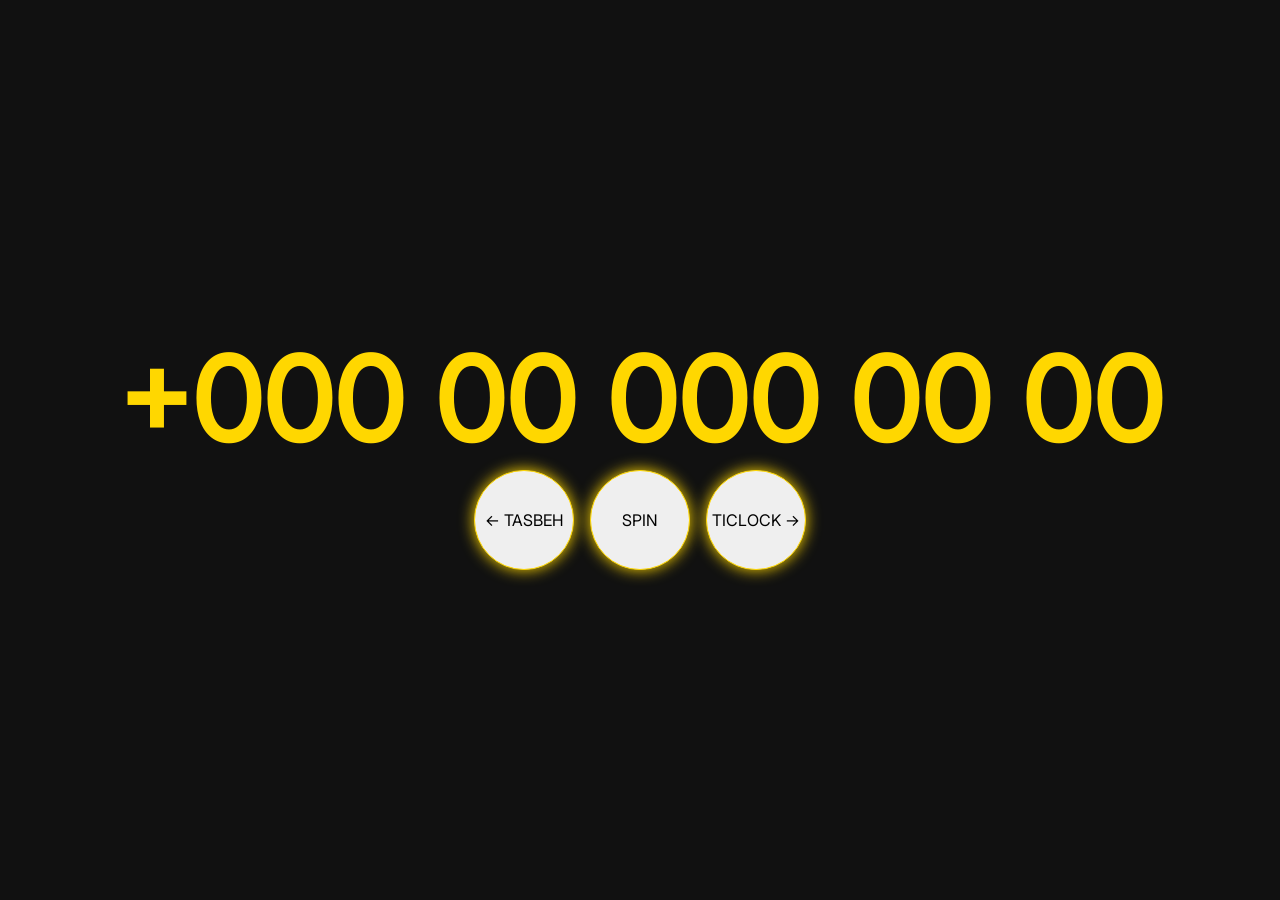
<file: index.html>
<!DOCTYPE html>
<html lang="en">
<head>
    <meta charset="UTF-8">
    <meta name="viewport" content="width=device-width, initial-scale=1.0">
    <title>Omad Shou</title>
    <link rel="stylesheet" href="./css/luck.css">
    <link rel="shortcut icon" href="./img/Omad.png" type="image/x-icon">
</head>
<body>
    <div class="main">
        <h1 class="phone__number">+000 00 000 00 00</h1>
        <div class="btns">
            <a href="./pages/tasbeh.html" target="_blank">
                <button class="spin__btn">&#8592; Tasbeh</button>
            </a>
            <button onclick="randomPhoneNumber()" class="spin__btn">Spin</button>
            <a href="./pages/index1.html" target="_blank">
                <button class="spin__btn">Ticlock &#8594;</button>
            </a>
        </div>
    </div>
    <audio class="sound" src="./assets/congratulations.mp3"></audio>
    
    <script src="./js/luck.js"></script>
</body>
</html>
</file>
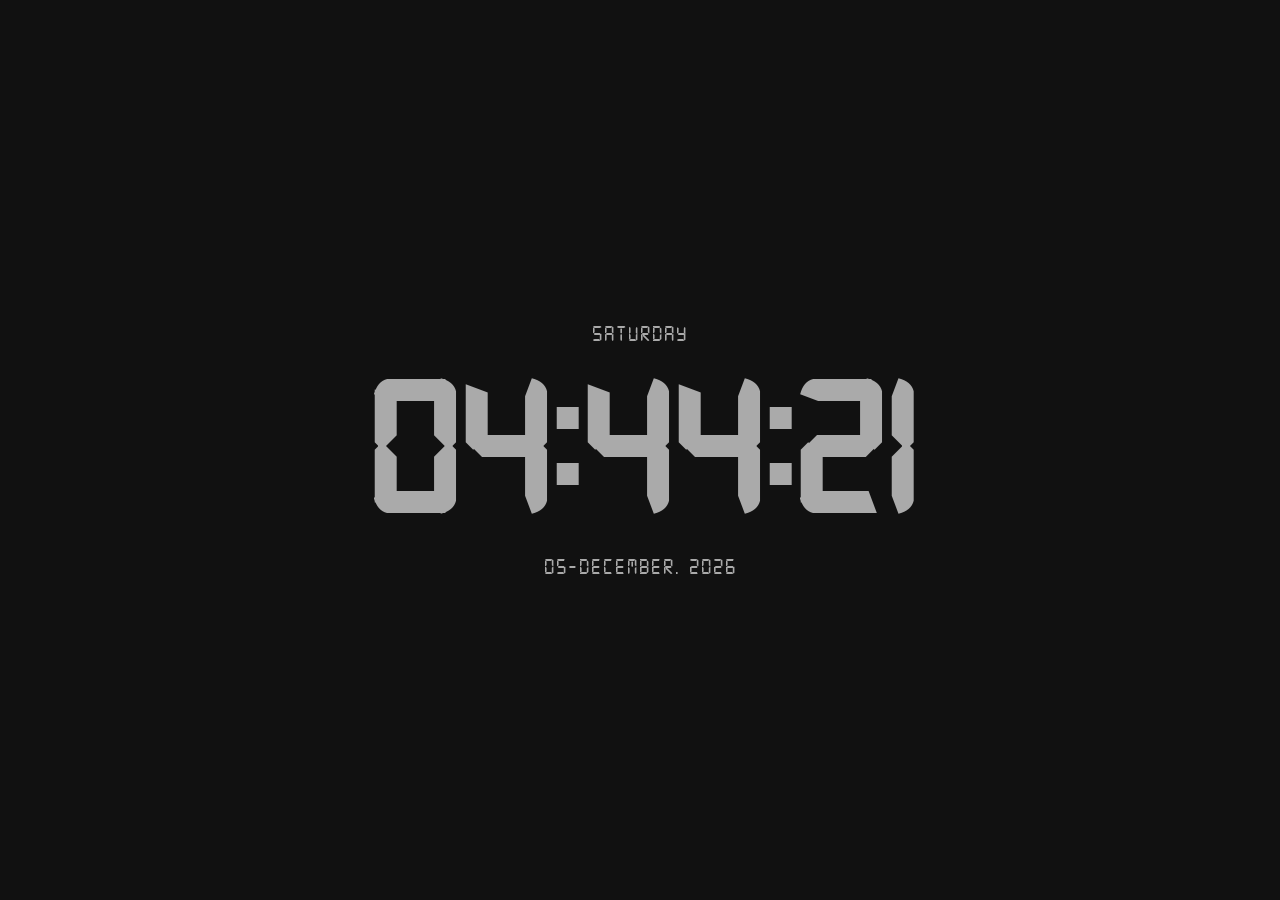
<file: pages/index.html>
<!DOCTYPE html>
<html lang="en">
<head>
    <meta charset="UTF-8">
    <meta name="viewport" content="width=device-width, initial-scale=1.0">
    <title>Ticlock</title>
    <link rel="stylesheet" href="../css/styles.css">
    <link rel="shortcut icon" href="../img/icon.svg" type="image/x-icon">
</head>
<body>
    <div class="main">
        <p class="day">Saturday</p>
        <h1 class="time">00:00:00</h1>
        <p class="date">2-May. 2025</p>
    </div>
    <script src="../js/app.js"></script>
</body>
</html>
</file>
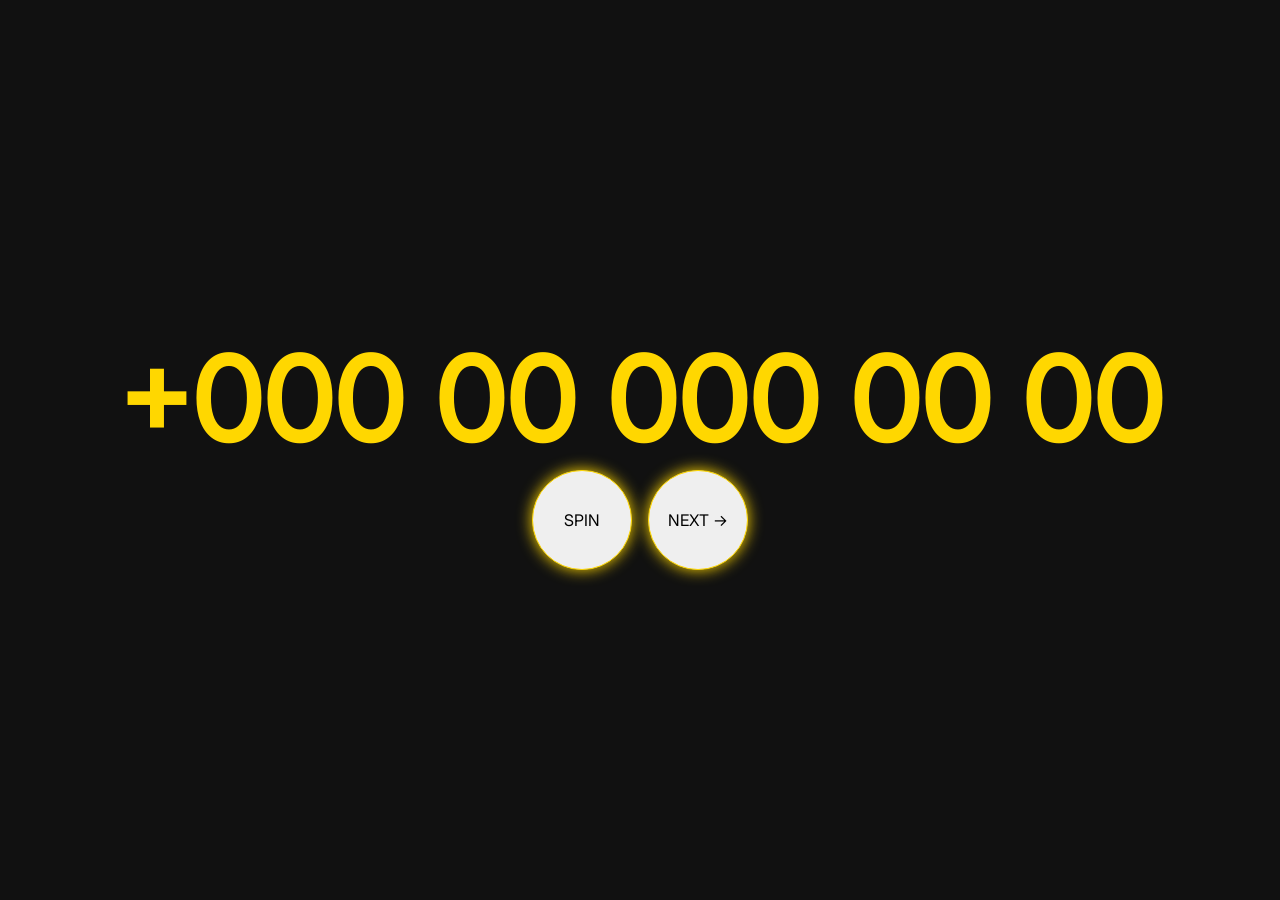
<file: luck.html>
<!DOCTYPE html>
<html lang="en">
<head>
    <meta charset="UTF-8">
    <meta name="viewport" content="width=device-width, initial-scale=1.0">
    <title>Omad Shou</title>
    <link rel="stylesheet" href="./css/luck.css">
    <link rel="shortcut icon" href="./img/Omad.png" type="image/x-icon">
</head>
<body>
    <div class="main">
        <h1 class="phone__number">+000 00 000 00 00</h1>
        <div class="btns">
            <button onclick="randomPhoneNumber()" class="spin__btn">Spin</button>
            <a href="./pages/index.html" target="_blank">
                <button class="spin__btn">Next &#8594;</button>
            </a>
        </div>
    </div>
    <audio class="sound" src="./assets/congratulations.mp3"></audio>

    <script src="./js/luck.js"></script>
</body>
</html>
</file>
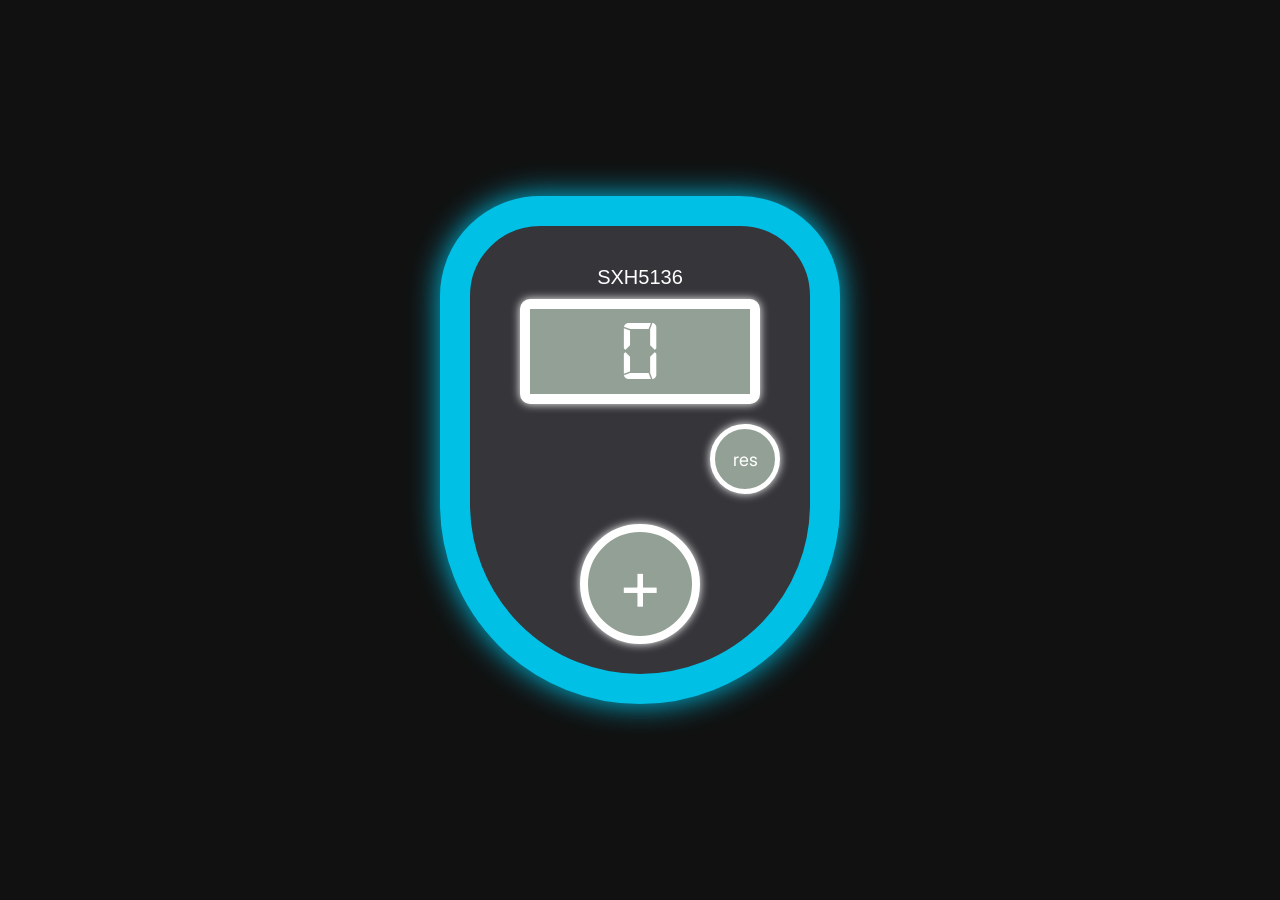
<file: pages/tasbeh.html>
<!DOCTYPE html>
<html lang="en">
<head>
    <meta charset="UTF-8">
    <meta name="viewport" content="width=device-width, initial-scale=1.0">
    <title>Tasbeh Clicking</title>
    <link rel="stylesheet" href="../css/tasbeh.css">
    <link rel="shortcut icon" href="../img/tasbeh.png" type="image/x-icon">
</head>
<body>
    <div class="main">
        <div class="borders">
            <p class="name">SXH5136</p>
            <div class="view">
                <p class="click">0</p>
            </div>
            <div class="end">
                <button onclick="none()" class="reset">res</button>
            </div>
            <div class="center">
                <button onclick="inc()" class="btn">+</button>
            </div>
        </div>
    </div>

    <script src="../js/tasbeh.js"></script>
</body>
</html>
</file>
<file: css/luck.css>
@font-face {
    font-family: "Omad";
    src: url("../fonts/Inter_28pt-Regular.ttf");
}
*{
    padding: 0;
    margin: 0;
    box-sizing: border-box;
    font-family: "Omad", sans-serif;
}
.main{
    width: 100%;
    height: 100vh;
    background: #111;
    color: gold;
    display: flex;
    align-items: center;
    justify-content: center;
    flex-direction: column;
}
.btns{
    display: flex;
    justify-content: center;
    align-items: center;
    gap: 16px;
}
.phone__number{
    font-size: 9vw;
}
.spin__btn{
    width: 100px;
    height: 100px;
    border-radius: 50%;
    border: none;
    font-size: 16px;
    cursor: pointer;
    transition: .3s ease-out;
    text-transform: uppercase;
    border: 1px solid gold;
    box-shadow: 0 0 15px gold;
}
.spin__btn:active{
    transform: scale(0.7);
}

@media (max-width:500px) {
    .spin__btn{
        width: 70px;
        height: 70px;
        font-size: 12px;
    }
}
</file>
<file: css/styles.css>
@font-face {
    font-family: "Clock";
    src: url("../fonts/digital-7.ttf");
}
*{
    padding: 0;
    margin: 0;
    box-sizing: border-box;
    font-family: "Clock", sans-serif;
    user-select: none;
}
.main{
    width: 100%;
    height: 100vh;
    background: #111;
    color: #aaa;
    display: flex;
    align-items: center;
    flex-direction: column;
    justify-content: center;
    font-family: "Clock";
    gap: 10px;
}
.time{
    font-size: 15vw;
}
.day, .date{
    font-size: 22px;
    letter-spacing: 2px;
}

@media (max-width:500px) {
    .date{
        margin-top: 10px;
    }
}
@media (max-height:500px) {
    .date{
        margin-top: 30px;
    }
}
</file>
<file: css/tasbeh.css>
@font-face {
    font-family: "Inter";
    src: url("../fonts/Inter_28pt-Regular.ttf");
}
@font-face {
    font-family: "Number";
    src: url("../fonts/digital-7.ttf");
}
*{
    padding: 0;
    margin: 0;
    box-sizing: border-box;
    font-family: "Omad", sans-serif;
    user-select: none;
}
button:hover{
    cursor: pointer;
}
.main{
    width: 100%;
    height: 100vh;
    background: #111;
    display: flex;
    align-items: center;
    flex-direction: column;
    justify-content: center;
    font-family: "Inter";
}
.borders{
    background: rgb(54,53,58);
    color: #aaa;
    width: 400px;
    border: 30px solid rgb(0,192,229);
    border-radius: 100px 100px 200px 200px;
    padding: 30px;
    box-shadow: 0 0 30px rgb(0,192,229);
}
.name{
    text-align: center;
    font-size: "Inter";
    font-size: 20px;
    color: white;
    margin: 10px 0;
}
.view{
    margin: 0 auto;
    width: 240px;
    border-radius: 10px;
    border: 10px solid white;
    background: rgb(147,160,149);
    display: flex;
    justify-content: center;
    align-items: center;
    box-shadow: 0 0 10px white;
}
.click{
    font-family: "Number";
    color: white;
    font-size: 85px;
}
.end{
    display: flex;
    justify-content: end;
    align-items: center;
    margin: 20px 0 0 0;
}
.reset{
    width: 70px;
    height: 70px;
    border-radius: 50%;
    border: 5px solid white;
    background: rgb(147,160,149);
    font-family: "Inter";
    font-size: 18px;
    color: white;
    transition: .3s ease-out;
    box-shadow: 0 0 10px white;
}
.center{
    display: flex;
    justify-content: center;
    align-items: center;
    margin-top: 30px;
}
.btn{
    width: 120px;
    height: 120px;
    border-radius: 50%;
    border: 8px solid white;
    background: rgb(147,160,149);
    font-family: "Inter";
    font-size: 70px;
    color: white;
    transition: .3s ease-out;
    box-shadow: 0 0 10px white;

}
button:active{
    transform: scale(0.8);
}

@media (max-width:450px) {
    .borders{
        width: 340px;
    }
    .view{
        width: 200px;
    }
    .center{
        margin-top: 10px;
    }
    .reset{
        width: 55px;
        height: 55px;
    }
    .btn{
        width: 100px;
        height: 100px;
    }
}
@media (max-width:500px) {
    .click{
        font-size: 55px;
        padding: 10px 0;
        margin-bottom: 10px;
    }
}
</file>
